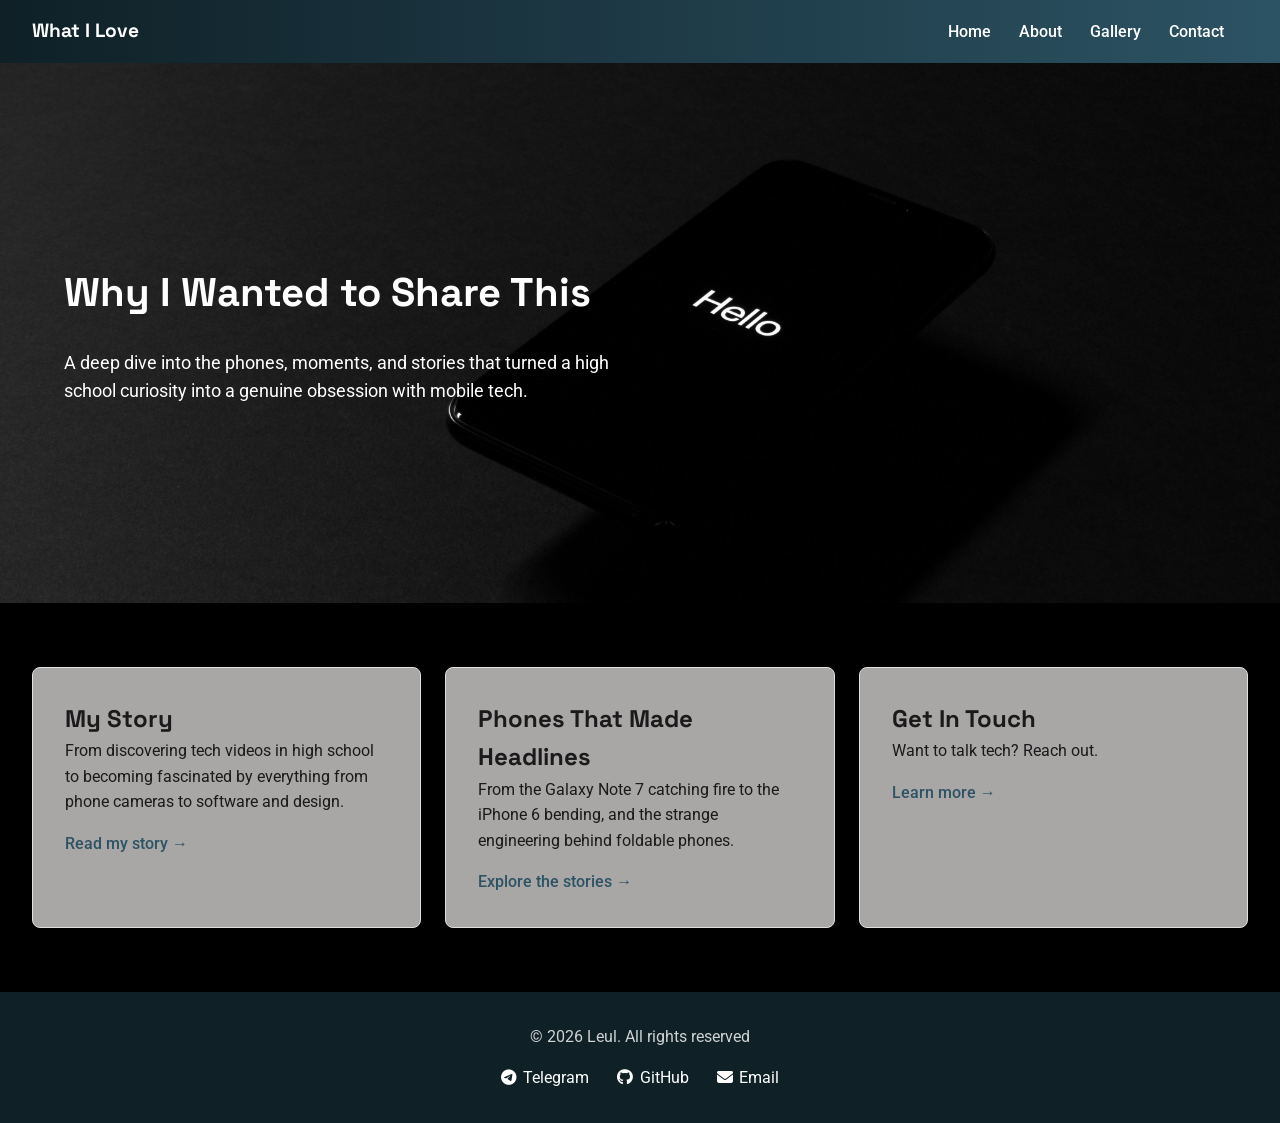
<file: index.html>
<!DOCTYPE html>
<html lang="en">
<head>
    <meta charset="UTF-8">
    <meta name="viewport" content="width=device-width, initial-scale=1.0">
    <title>What I Love-Phone</title>
    <link rel="stylesheet" href="styles/index.css">
    <link rel="stylesheet" href="https://cdnjs.cloudflare.com/ajax/libs/font-awesome/6.5.1/css/all.min.css">
</head>
<body>
    <a id="top"></a>
    <header>
        <a href="index.html" class="site-title">What I Love</a>
        <input type="checkbox" id="nav-toggle" class="nav-toggle">
        <label for="nav-toggle" class="hamburger">&#9776;</label>
        <nav>
            <a href="index.html">Home</a>
            <a href="about.html">About</a>
            <a href="gallery.html">Gallery</a>
            <a href="contact.html">Contact</a>
        </nav>
    </header>
    <section id="Hero">
        <h1>Why I Wanted to Share This</h1>
        <p>
             A deep dive into the phones, moments, and stories that turned a
            high school curiosity into a genuine obsession with mobile tech.
        </p>
    </section>
    <section class="preview">
        <div class="preview-card">
            <h2>My Story</h2>
            <p>
                From discovering tech videos in high school to becoming fascinated
                by everything from phone cameras to software and design.
            </p>
            <a href="about.html">Read my story →</a>
        </div>
    
        <div class="preview-card">
            <h2>Phones That Made Headlines</h2>
            <p>
                From the Galaxy Note 7 catching fire to the iPhone 6 bending,
                and the strange engineering behind foldable phones.
            </p>
            <a href="gallery.html">Explore the stories →</a>
        </div>
        
        <div class="preview-card">
            <h2>Get In Touch</h2>
            <p>Want to talk tech? Reach out.</p>
            <a href="contact.html">Learn more →</a>
        </div>

    </section>
    <footer>
        <p>&copy; 2026 Leul. All rights reserved</p>
        <a href="https://t.me/leeeeeul" target="_blank" title="Message me on telegram"><i class="fa-brands fa-telegram"></i>Telegram</a>
        <a href="https://github.com/Leul9719" target="_blank" title="check out my GitHub"><i class="fa-brands fa-github"></i>GitHub</a>
        <a href="mailto:lmekonnen793@gmail.com" title="Email me"><i class="fa-solid fa-envelope"></i>Email</a>
    </footer>
</body>
</html>
</file>
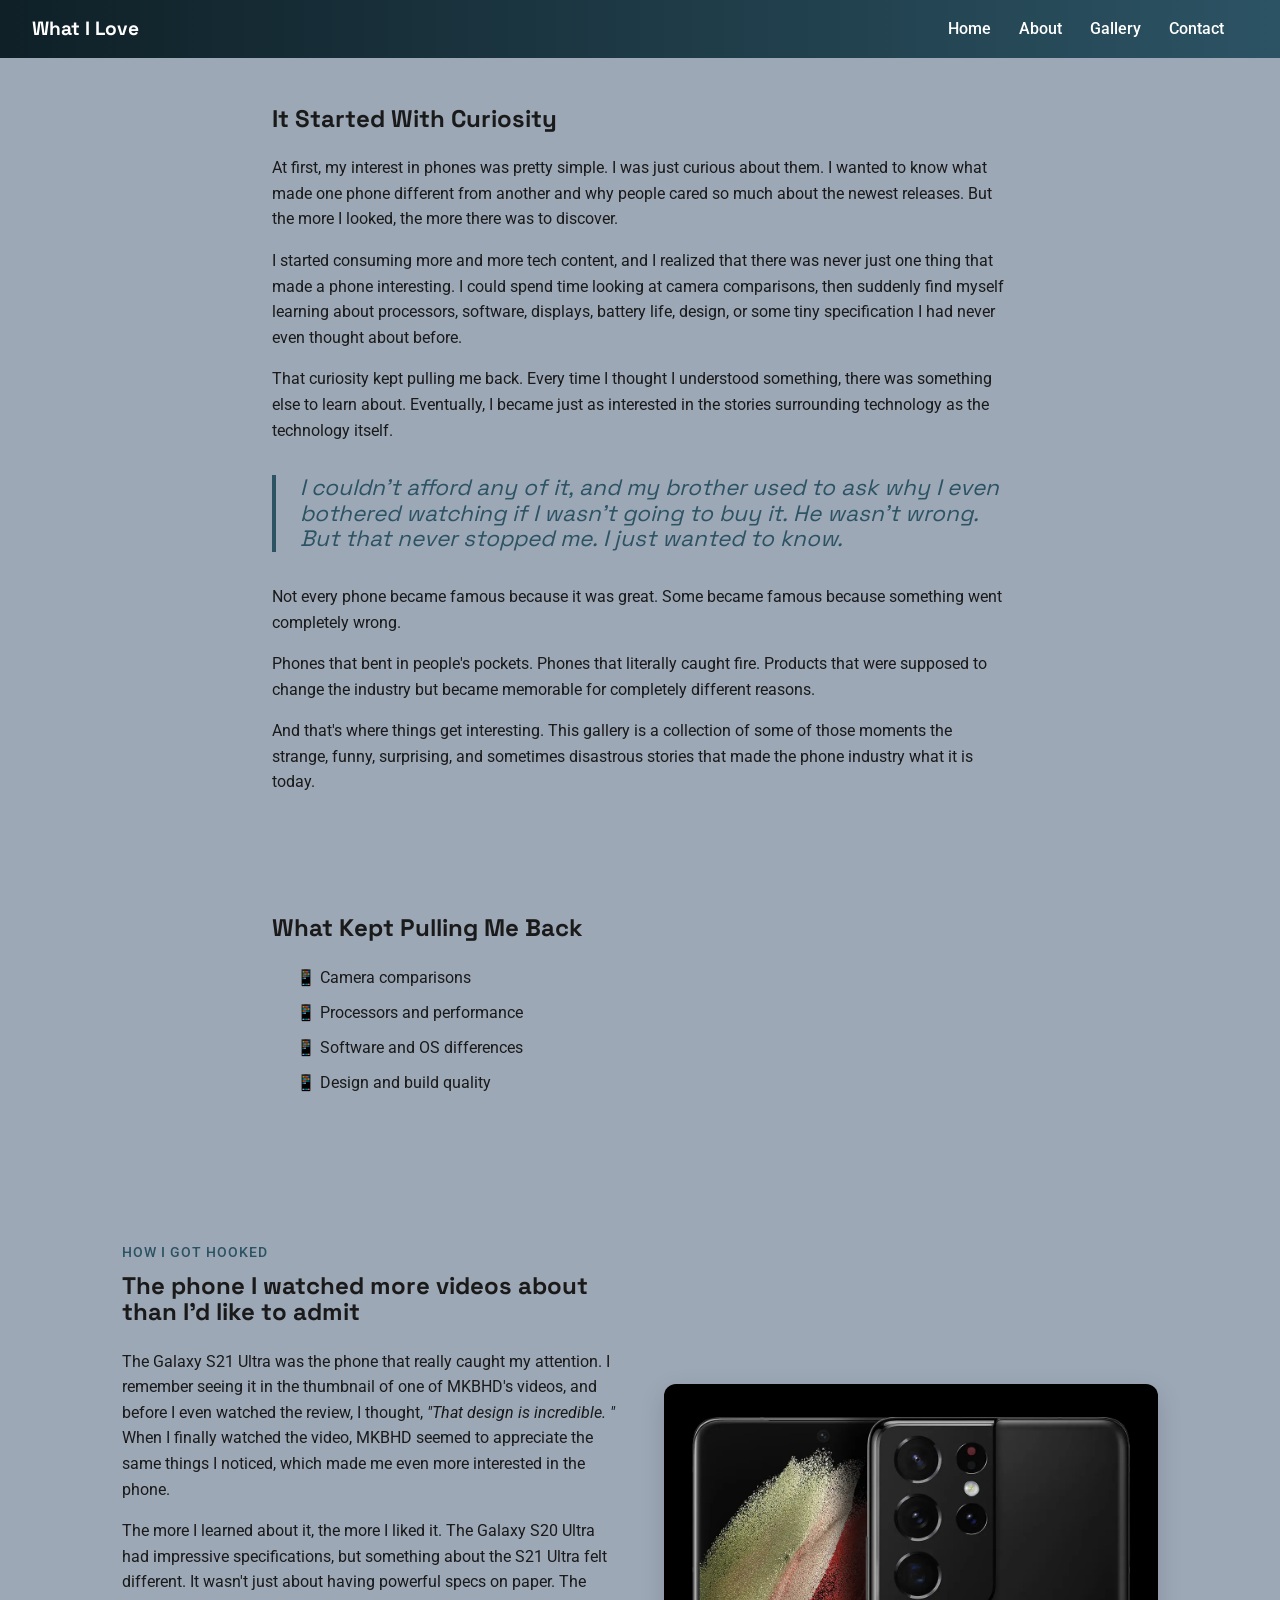
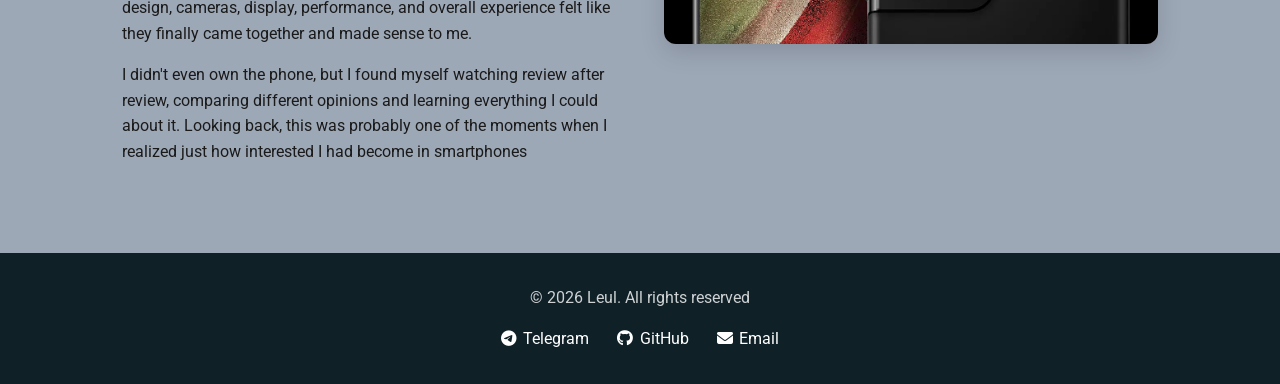
<file: about.html>
<!DOCTYPE html>
<html lang="en">
<head>
    <meta charset="UTF-8">
    <meta name="viewport" content="width=device-width, initial-scale=1.0">
    <title>About What I Love</title>
    <link rel="stylesheet" href="styles/about.css">
    <link rel="stylesheet" href="https://cdnjs.cloudflare.com/ajax/libs/font-awesome/6.5.1/css/all.min.css">
</head>
<body>
    <a id="top"></a>
    <header>
        <a href="index.html"  class="site-title">What I Love</a>
        <input type="checkbox" id="nav-toggle" class="nav-toggle">
        <label for="nav-toggle" class="hamburger">&#9776;</label>
        <nav>
            <a href="index.html">Home</a>
            <a href="about.html">About</a>
            <a href="gallery.html">Gallery</a>
            <a href="contact.html">Contact</a>
            <!--<a href="#top">Back to top</a>-->
        </nav>
    </header>
    <section>
        <h2>It Started With Curiosity</h2>
        <p>
            At first, my interest in phones was pretty simple. I was just curious about them. 
            I wanted to know what made one phone different from another and why people cared 
            so much about the newest releases. But the more I looked, the more there was to discover.
        </p>
        <p>
            I started consuming more and more tech content, and I realized that there was never just
            one thing that made a phone interesting. I could spend time looking at camera comparisons, 
            then suddenly find myself learning about processors, software, displays, battery life, design,
            or some tiny specification I had never even thought about before.
        </p>
        <p>    
            That curiosity kept pulling me back. Every time I thought I understood something, there was something else 
            to learn about. Eventually,
            I became just as interested in the stories surrounding technology as the technology itself. 

            <blockquote>
                I couldn't afford any of it, and my brother used to ask why I even bothered
                watching if I wasn't going to buy it. He wasn't wrong. But that never
                stopped me. I just wanted to know.
            </blockquote>


            Not every phone became famous because it was great. Some became famous because something went 
            completely wrong.
        </p>
        <p>
            Phones that bent in people's pockets. Phones that literally caught fire. Products that were supposed 
            to change the industry but became memorable for completely different reasons.
        </p>
        <p>    
            And that's where things 
            get interesting. This gallery is a collection of some of those moments  the strange, funny, surprising,
            and sometimes disastrous stories that made the phone industry what it is today.
        </p>
    </section>
    <section>
        <h2>What Kept Pulling Me Back</h2>
        <ul>
            <li>Camera comparisons</li>
            <li>Processors and performance</li>
            <li>Software and OS differences</li>
            <li>Design and build quality</li>
        </ul>
    </section>

    <section class="story-highlight">

        <div class="story-text">
            <p class="eyebrow">How I Got Hooked</p>

            <h2>The phone I watched more videos about than I'd like to admit</h2>
            <p>
                The Galaxy S21 Ultra was the phone that really caught my attention. 
                I remember seeing it in the thumbnail of one of MKBHD's videos, and 
                before I even watched the review, I thought, <em>"That design is incredible.
                "</em> When I finally watched the video, MKBHD seemed to appreciate the same
                things I noticed, which made me even more interested in the phone.
            </p>
            <p>
                The more I learned about it, the more I liked it. The Galaxy S20 Ultra had 
                impressive specifications, but something about the S21 Ultra felt different. 
                It wasn't just about having powerful specs on paper. The design, cameras, display, 
                performance, and overall experience felt like they finally came together and made sense to me.
            </p>
            <p>
                I didn't even own the phone, but I found myself watching review after review, comparing 
                different opinions and learning everything I could about it. Looking back, this was probably 
                one of the moments when I realized just how interested I had become in smartphones
            </p>
        </div>
        <div class="story-image">
            <a href="https://youtu.be/tn2AgrwXpNQ" target="_blank" title="Watch MKBHD's S21 Ultra first review">
            <img src="images/galaxy-s21-ultra.jpg" alt="Samsung Galaxy S21 Ultra">
            </a>
        </div>
    </section>

    <footer>
        <p>&copy; 2026 Leul. All rights reserved</p>
        <a href="https://t.me/leeeeeul" target="_blank" title="Message me on telegram"><i class="fa-brands fa-telegram"></i>Telegram</a>
        <a href="https://github.com/Leul9719" target="_blank" title="check out my GitHub"><i class="fa-brands fa-github"></i>GitHub</a>
        <a href="mailto:lmekonnen793@gmail.com" title="Email me"><i class="fa-solid fa-envelope"></i>Email</a>
    </footer>
</body>
</html>
</file>
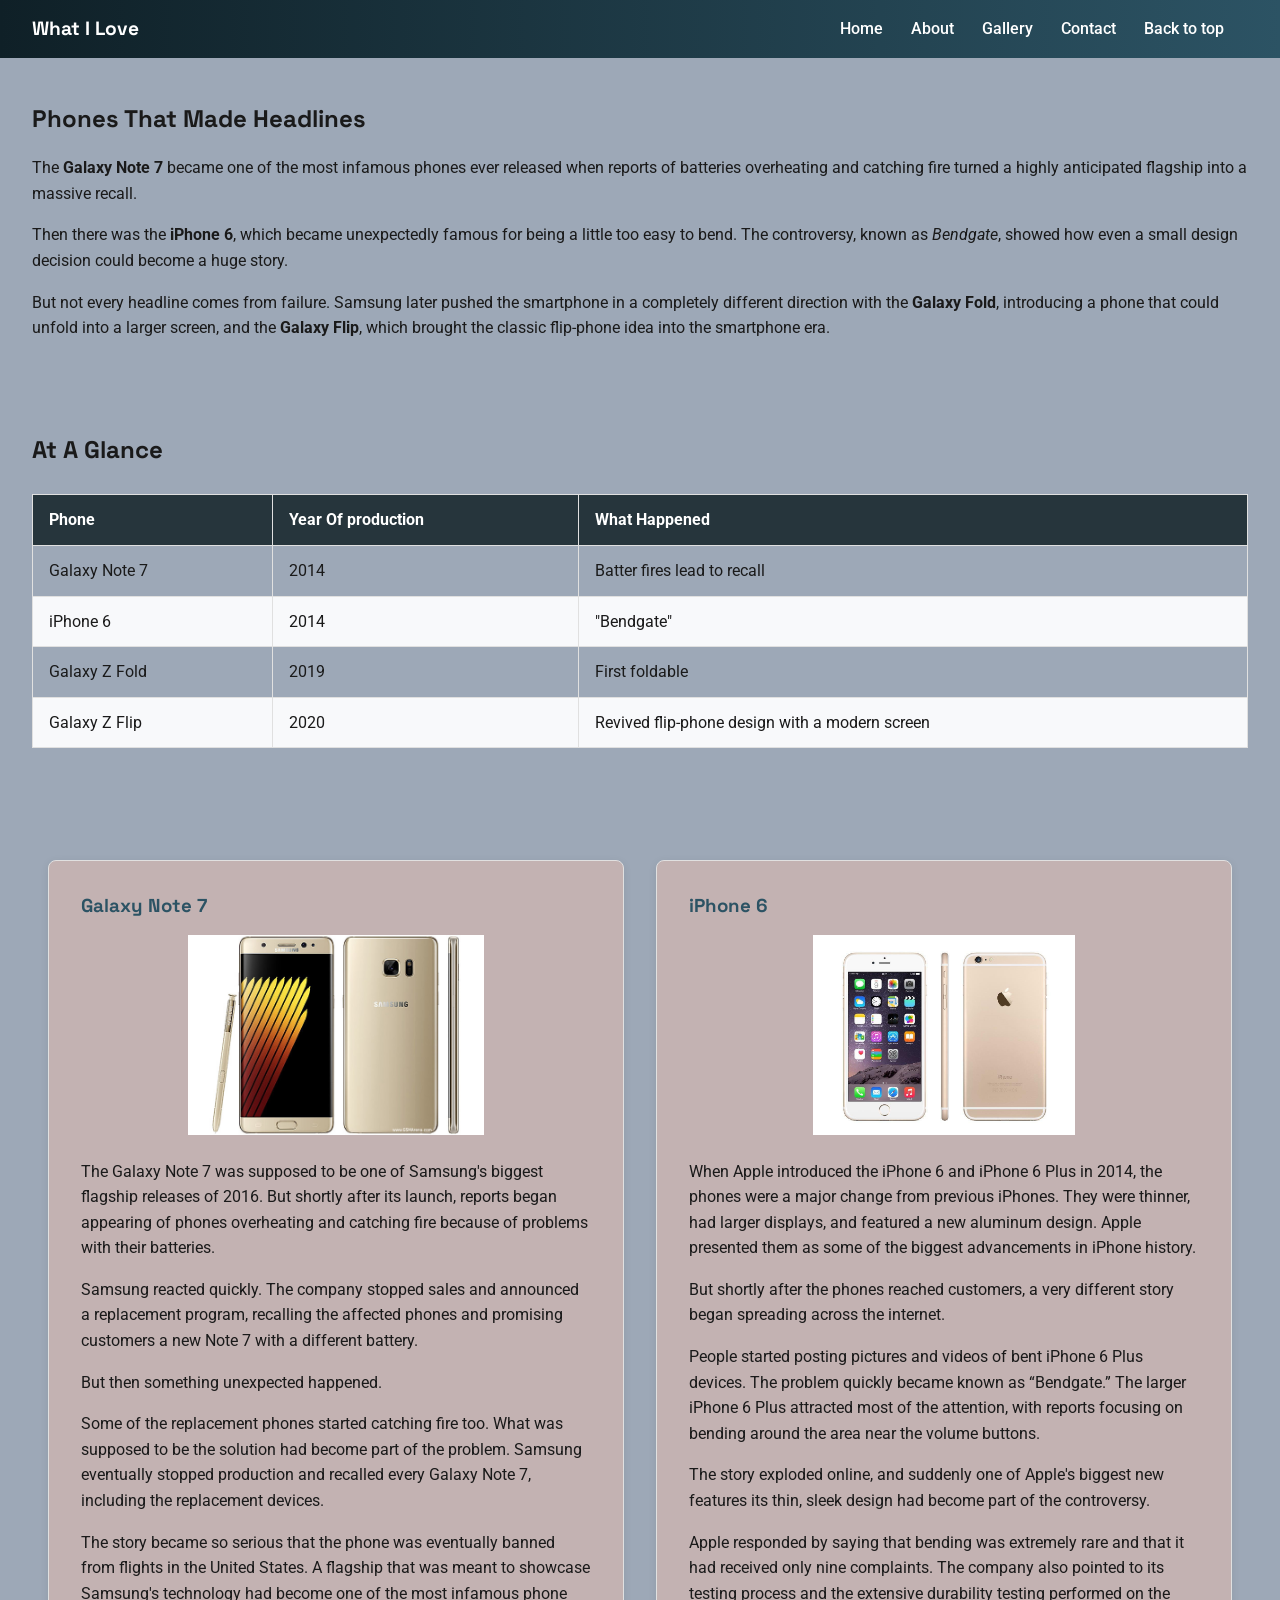
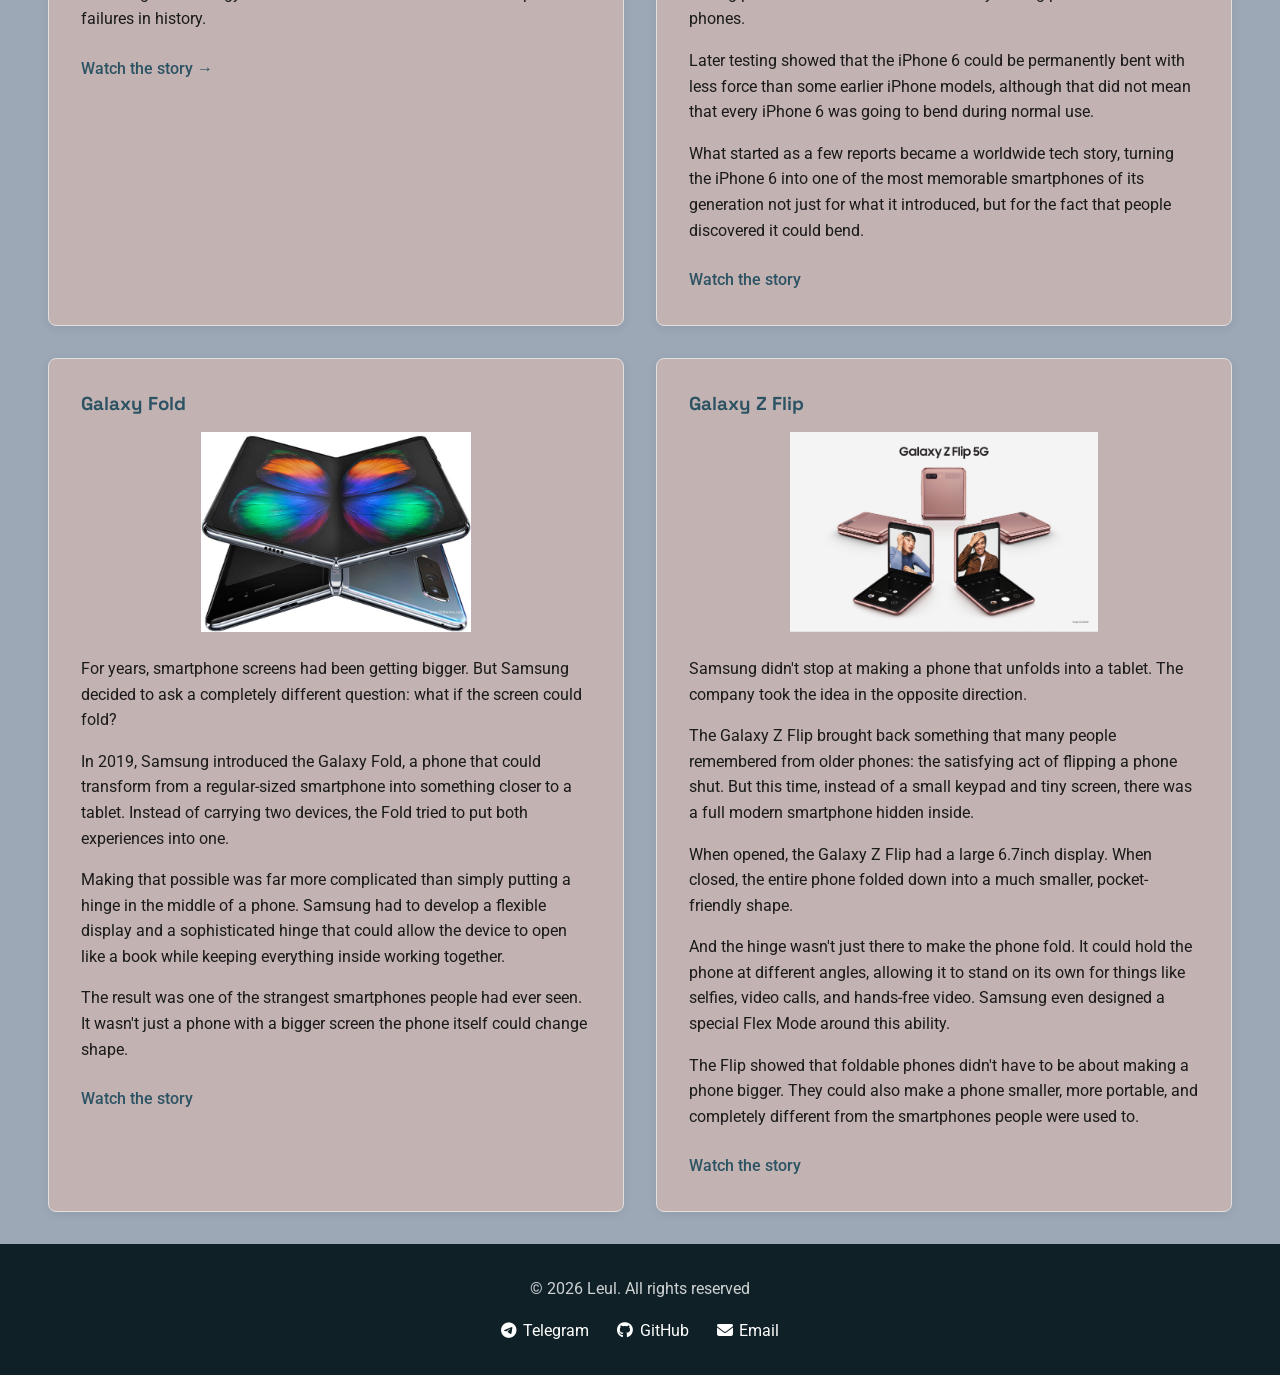
<file: gallery.html>
<!DOCTYPE html>
<html lang="en">
<head>
    <meta charset="UTF-8">
    <meta name="viewport" content="width=device-width, initial-scale=1.0">
    <title>Gallery What I Love</title>
    <link rel="stylesheet" href="styles/gallery.css">
    <link rel="stylesheet" href="https://cdnjs.cloudflare.com/ajax/libs/font-awesome/6.5.1/css/all.min.css">
</head>
<body>
    <a id="top"></a>
    <header>
        <a href="index.html"  class="site-title">What I Love</a>
        <input type="checkbox" id="nav-toggle" class="nav-toggle">
        <label for="nav-toggle" class="hamburger">&#9776;</label>
        <nav>
            <a href="index.html">Home</a>
            <a href="about.html">About</a>
            <a href="gallery.html">Gallery</a>
            <a href="contact.html">Contact</a>
            <a href="#top">Back to top</a>
        </nav>
    </header>
    <section>
        <h2>Phones That Made Headlines</h2>
        <p>
            The <strong>Galaxy Note 7</strong> became one of the most infamous phones
            ever released when reports of batteries overheating and catching fire
            turned a highly anticipated flagship into a massive recall.
        </p>
        <p>
            Then there was the <strong>iPhone 6</strong>, which became unexpectedly
            famous for being a little too easy to bend. The controversy, known as
            <em>Bendgate</em>, showed how even a small design decision could become
            a huge story.
        </p>
        <p>
            But not every headline comes from failure. Samsung later pushed the
            smartphone in a completely different direction with the
            <strong>Galaxy Fold</strong>, introducing a phone that could unfold into
            a larger screen, and the <strong>Galaxy Flip</strong>, which brought the
            classic flip-phone idea into the smartphone era.
        </p>
    </section>

    <section>
        <h2>At A Glance</h2>
        <table>
            <thead>
                <tr>
                    <th>Phone</th>
                    <th>Year Of production</th>
                    <th>What Happened</th>
                </tr>
            </thead>
            <tbody>
                <tr>
                    <td>Galaxy Note 7</td>
                    <td>2014</td>
                    <td>Batter fires lead to recall</td>
                </tr>
                <tr>
                    <td>iPhone 6</td>
                    <td>2014</td>
                    <td>"Bendgate"</td>
                </tr>
                <tr>
                    <td>Galaxy Z Fold</td>
                    <td>2019</td>
                    <td>First foldable</td>
                </tr>
                <tr>
                    <td>Galaxy Z Flip</td>
                    <td>2020</td>
                    <td>Revived flip-phone design with a modern screen</td>
                </tr>
            </tbody>
        </table>
    </section>
    <section class="gallery-grid">
        <div class="gallery-item">
            <h3>Galaxy Note 7</h3>
            <img src="images/note7.jpg" alt="Samsung Galaxy Note 7">
            <p>
                The Galaxy Note 7 was supposed to be one of Samsung's biggest
                flagship releases of 2016. But shortly after its launch, reports
                began appearing of phones overheating and catching fire because
                of problems with their batteries.
            </p>

            <p>
                Samsung reacted quickly. The company stopped sales and announced
                a replacement program, recalling the affected phones and promising
                customers a new Note 7 with a different battery.
            </p>

            <p>
                But then something unexpected happened.
            </p>

            <p>
                Some of the replacement phones started catching fire too.
                What was supposed to be the solution had become part of the
                problem. Samsung eventually stopped production and recalled
                every Galaxy Note 7, including the replacement devices.
            </p>

            <p>
                The story became so serious that the phone was eventually banned
                from flights in the United States. A flagship that was meant to
                showcase Samsung's technology had become one of the most infamous
                phone failures in history.
            </p>

            <a href="https://www.youtube.com/watch?v=CSB93veNiC0" target="_blank" title="Watch on YouTube">Watch the story →</a>
        </div>

        <div class="gallery-item">
            <h3>iPhone 6</h3>
            <img src="images/iPhone-6.jpg" alt="iPhone 6">
            
            <p>
                When Apple introduced the iPhone 6 and iPhone 6 Plus in 2014, 
                the phones were a major change from previous iPhones. They were 
                thinner, had larger displays, and featured a new aluminum design. 
                Apple presented them as some of the biggest advancements in iPhone history.
            </p>
            <p>
                But shortly after the phones reached customers, a very different story began 
                spreading across the internet.
            </p>
            <p>
                People started posting pictures and videos of bent iPhone 6 Plus devices. 
                The problem quickly became known as “Bendgate.” The larger iPhone 6 Plus 
                attracted most of the attention, with reports focusing on bending around 
                the area near the volume buttons.
            </p>
            <p>
                The story exploded online, and suddenly one of Apple's biggest new features  
                its thin, sleek design had become part of the controversy.
            </p>
            <p>
                Apple responded by saying that bending was extremely rare and that it had 
                received only nine complaints. The company also pointed to its testing process 
                and the extensive durability testing performed on the phones.
            </p>
            <p>
                Later testing showed that the iPhone 6 could be permanently bent with less force 
                than some earlier iPhone models, although that did not mean that every iPhone 6 
                was going to bend during normal use.
            </p>
            <p>
                What started as a few reports became a worldwide tech story, turning the iPhone 6 
                into one of the most memorable smartphones of its generation  not just for what it 
                introduced, but for the fact that people discovered it could bend.
            </p>

            <a href="https://www.youtube.com/watch?v=znK652H6yQM" target="_blank" title="Watch on YouTube">Watch the story</a>
        </div>

        <div class="gallery-item">
            <h3>Galaxy  Fold</h3>
            <img src="images/samsung-galaxy-fold-7.jpg" alt="Galaxy Z Fold">
            <p>
                For years, smartphone screens had been getting bigger. But Samsung
                decided to ask a completely different question: what if the screen
                could fold?
            </p>
            <p>
                In 2019, Samsung introduced the Galaxy Fold, a phone that could
                transform from a regular-sized smartphone into something closer to
                a tablet. Instead of carrying two devices, the Fold tried to put
                both experiences into one.
            </p>
            <p>
                Making that possible was far more complicated than simply putting
                a hinge in the middle of a phone. Samsung had to develop a flexible
                display and a sophisticated hinge that could allow the device to
                open like a book while keeping everything inside working together.
            </p>
            <p>
                The result was one of the strangest smartphones people had ever
                seen. It wasn't just a phone with a bigger screen  the phone
                itself could change shape.
            </p>

            <a href="https://www.youtube.com/watch?v=6C_4Bz62b0E" target="_blank" title="Watch on YouTube">Watch the story</a>
        </div>
        
        <div class="gallery-item">
            <h3>Galaxy Z Flip</h3>
            <img src="images/Galaxy_Z_Flip_5G.jpg" alt="Galaxy Z Flip">
            <p>
                Samsung didn't stop at making a phone that unfolds into a tablet.
                The company took the idea in the opposite direction.
            </p>

            <p>
                The Galaxy Z Flip brought back something that many people
                remembered from older phones: the satisfying act of flipping a
                phone shut. But this time, instead of a small keypad and tiny
                screen, there was a full modern smartphone hidden inside.
            </p>

            <p>
                When opened, the Galaxy Z Flip had a large 6.7inch display.
                When closed, the entire phone folded down into a much smaller,
                pocket-friendly shape.
            </p>

            <p>
                And the hinge wasn't just there to make the phone fold. It could
                hold the phone at different angles, allowing it to stand on its
                own for things like selfies, video calls, and hands-free video.
                Samsung even designed a special Flex Mode around this ability.
            </p>

            <p>
                The Flip showed that foldable phones didn't have to be about making
                a phone bigger. They could also make a phone smaller, more
                portable, and completely different from the smartphones people
                were used to.
            </p>

            <a href="https://www.youtube.com/watch?v=Y7qTp9J74RA" target="_blank" title="Watch on YouTube">Watch the story</a>
        </div>
    </section>
    <footer>
        <p>&copy; 2026 Leul. All rights reserved</p>
        <a href="https://t.me/leeeeeul" target="_blank" title="Message me on telegram"><i class="fa-brands fa-telegram"></i>Telegram</a>
        <a href="https://github.com/Leul9719" target="_blank" title="check out my GitHub"><i class="fa-brands fa-github"></i>GitHub</a>
        <a href="mailto:lmekonnen793@gmail.com" title="Email me"><i class="fa-solid fa-envelope"></i>Email</a>
    </footer>
</body>
</html>
</file>
<file: styles/index.css>
@import url('https://fonts.googleapis.com/css2?family=Space+Grotesk:wght@500;700&family=Roboto:wght@400;500&display=swap');
*{
    margin: 0;
    padding: 0;
    box-sizing: border-box;
}
body{
    font-family: 'Roboto' , sans-serif;
    color: #1a1a1a;
    line-height: 1.6;
}

h1, h2, h3{
    font-family: 'Space Grotesk' , sans-serif ;
}

header {
    background: linear-gradient(to right, #0f2027, #2c5364);
    padding: 1rem 2rem;
    position: sticky;
    top: 0;
    z-index: 10;
    display: flex;
    justify-content: space-between;
    align-items: center;
    flex-wrap: wrap;
}


.nav-toggle {
    display: none;
}

.hamburger {
    display: none;
    cursor: pointer;
    font-size: 1.8rem;
    color: #ffffff;
}

nav a{
    color: #ffffff;
    text-decoration: none;
    margin-right: 1.5rem;
    font-weight: 500;
    position: relative;
}

nav a::after {
    content: '';
    position: absolute;
    left: 0;
    bottom: -4px;
    width: 100%;
    height: 2px;
    background-color: #4dd0e1;
    transform: scaleX(0);
    transform-origin: left;
    transition: transform 0.3s ease;
}

nav a:hover::after {
    transform: scaleX(1);
}

.site-title {
    color: #ffffff;
    font-family: 'Space Grotesk', sans-serif;
    font-weight: 700;
    font-size: 1.2rem;
    text-decoration: none;
}

#Hero{
    background-image: url(../images/hero-bg.jpg);
    background-size: cover;
    background-position: center;
    background-repeat: no-repeat;
    color: #ffffff;
    min-height: 60vh;
    display: flex;
    flex-direction: column;
    justify-content: center;
    align-items: flex-start;
    padding: 4rem;
    text-align: left;
}


#Hero h1{
    font-size: 2.5rem;
    max-width: 650px;

}

#Hero p {
    font-size: 1.1rem;
    max-width: 550px;
    margin-top: 1.5rem;
    text-align: left;
}

#Hero {
    animation: slideIntro 1.2s ease-in;
}

@keyframes slideIntro {
    from {
        opacity: 0;
        transform: translateY(20px);
     }
    to {
        opacity: 1;
        transform: translateY(0);
    }
}

.preview{
    display: flex;
    justify-content: space-between;
    align-items: stretch;
    gap: 1.5rem;
    padding: 4rem 2rem;
    background-color: #000000;
}

.preview-card{
    flex: 1;
    background-color: #a9a6a6;
    padding: 2rem;
    border: 1px solid #e0e0e0;
    border-radius: 8px;
    box-shadow: 0 2px 8px rgba(0, 0, 0, 0.08);
    transition: transform 0.25s ease, box-shadow 0.25s ease;
}

.preview-card:hover {
    transform: translateY(-8px);
    box-shadow: 0 12px 24px rgba(0, 0, 0, 0.15);
}

/*.preview-card:hover {
    animation: wobble 0.4s ease;
}

@keyframes wobble {
    0%, 100% { transform: rotate(0deg); }
    25% { transform: rotate(-2deg); }
    75% { transform: rotate(2deg); }
}*/

.preview-card a{
    display: inline-block;
    margin-top: 1rem;
    color: #2c5364;
    font-weight: 500;
    text-decoration: none;
}

.preview-card a:hover{
    text-decoration: underline;
}



@media screen and (max-width:1024px) {
    .preview{
        flex-wrap: wrap;
    }

    .preview-card{
        flex: 1 1 45%;
    }
}

@media screen and (max-width: 600px) {
    nav {
        display: none;
        flex-direction: column;
        width: 100%;
        margin-top: 1rem;
    }

    .nav-toggle:checked ~ nav {
        display: flex;
     }

    header {
    justify-content: space-between;
    }

    .hamburger {
    display: block;
    }

    #Hero {
        text-align: center;
        align-items: center;
        padding: 3rem 1.5rem;
    }

    #Hero h1 {
        font-size: 1.75rem;
    }

    #Hero p {
        font-size: 1rem;
        text-align: center;
    }

    .preview {
        flex-direction: column;
    }

    .preview-card {
        flex: 1 1 100%;
    }
}


footer{
    background-color: #0f2027;
    color: #ffffff;
    padding: 2rem 2.5rem;
    text-align: center;
}

footer p{
    margin-bottom: 1rem;
    opacity: 0.8;
}

footer a:link,
footer a:visited{
    color: #ffffff;
    text-decoration: none;
    margin: 0 0.75rem;
    transition: color 0.2s ease;
} 

footer a:hover{
    color: #4dd0e1;
}



footer a:active{
    color: #2c5364;
}

footer i{
    margin-right: 0.4rem;
}
</file>
<file: styles/about.css>
@import url('https://fonts.googleapis.com/css2?family=Space+Grotesk:wght@500;700&family=Roboto:wght@400;500&display=swap');

*{
    margin: 0;
    padding: 0;
    box-sizing: border-box;
}

body{
    font-family: "Roboto" , sans-serif;
    color: #1a1a1a;
    line-height: 1.6rem;
    background-color: #9da8b7;
}

h1, h2, h3{
    font-family: 'Space Grotesk' , sans-serif ;
}




header {
  background: linear-gradient(to right, #0f2027, #2c5364);
  padding: 1rem 2rem;
  position: sticky;
  top: 0;
  z-index: 10;
  display: flex;
  justify-content: flex-end;
  align-items: center;
  flex-wrap: wrap;
}

header {
    justify-content: space-between;
}

nav a{
    color: #ffffff;
    text-decoration: none;
    margin-right: 1.5rem;
    font-weight: 500;
    position: relative;
}

nav a::after {
    content: '';
    position: absolute;
    left: 0;
    bottom: -4px;
    width: 100%;
    height: 2px;
    background-color: #4dd0e1;
    transform: scaleX(0);
    transform-origin: left;
    transition: transform 0.3s ease;
}

nav a:hover::after {
    transform: scaleX(1);
}

.nav-toggle {
  display: none;
}

.hamburger {
  display: none;
  cursor: pointer;
  font-size: 1.8rem;
  color: #ffffff;
}

.site-title {
    color: #ffffff;
    font-family: 'Space Grotesk', sans-serif;
    font-weight: 700;
    font-size: 1.2rem;
    text-decoration: none;
}




section{
    padding: 3rem 2rem;
    max-width: 800px;
    margin: 0 auto;
}

section h2{
    margin-bottom: 1.5rem;
}

section p{
    margin-bottom: 1rem;
}

section p:last-child{
    margin-bottom: 1.5rem;
}

h2 + ul{
    margin-bottom: 2rem;
    padding-left: 1.5rem;
}

h2 + ul li{
    margin-bottom: 0.6rem;
}

blockquote {
    font-size: 1.4rem;
    font-family: 'Space Grotesk', sans-serif;
    border-left: 4px solid #2c5364;
    padding-left: 1.5rem;
    margin: 2rem 0;
    color: #2c5364;
    font-style: italic;
}

ul li::before {
    content: '📱 ';
}
ul {
    list-style: none;
}

ul li:hover {
    color: #2c5364;
    transform: translateX(4px);
    transition: all 0.2s ease;
}


.story-highlight {
    display: flex;
    align-items: center;
    gap: 3rem;
    padding: 4rem 2rem;
    max-width: 1100px;
    margin: 0 auto;
}

.story-text {
    flex: 1;
}

.eyebrow {
    color: #2c5364;
    font-weight: 500;
    letter-spacing: 1px;
    text-transform: uppercase;
    font-size: 0.85rem;
    margin-bottom: 0.5rem;
}

.story-image {
    flex: 1;
}

.story-image img {
    width: 100%;
    border-radius: 12px;
    box-shadow: 0 8px 24px rgba(0, 0, 0, 0.15);
}

.story-image a img {
    display: block;
}





@media screen and (max-width: 1024px) {
    section {
        padding: 2.5rem 1.5rem;
    }

    section p {
        max-width: 100%;
    }
}

@media screen and (max-width: 600px) {
    header {
        justify-content: space-between;
    }

    .hamburger {
        display: block;
    }

    nav {
        display: none;
        flex-direction: column;
        width: 100%;
        margin-top: 1rem;
    }

    .nav-toggle:checked ~ nav {
        display: flex;
    }

    .story-highlight {
        flex-direction: column;
    }

    section {
        padding: 2rem 1.5rem;
    }
}


footer{
    background-color: #0f2027;
    color: #ffffff;
    padding: 2rem 2.5rem;
    text-align: center;
}

footer p{
    margin-bottom: 1rem;
    opacity: 0.8;
}

footer a:link,
footer a:visited{
    color: #ffffff;
    text-decoration: none;
    margin: 0 0.75rem;
    transition: color 0.2s ease;
} 

footer a:hover{
    color: #4dd0e1;
}

footer a:active{
    color: #2c5364;
}

footer i{
    margin-right: 0.4rem;
}



footer{
    background-color: #0f2027;
    color: #ffffff;
    padding: 2rem 2.5rem;
    text-align: center;
}

footer p{
    margin-bottom: 1rem;
    opacity: 0.8;
}

footer a:link,
footer a:visited{
    color: #ffffff;
    text-decoration: none;
    margin: 0 0.75rem;
    transition: color 0.2s ease;
} 

footer a:hover{
    color: #4dd0e1;
}

footer a:active{
    color: #2c5364;
}

footer i{
    margin-right: 0.4rem;
}
</file>
<file: styles/gallery.css>
@import url('https://fonts.googleapis.com/css2?family=Space+Grotesk:wght@500;700&family=Roboto:wght@400;500&display=swap');


*{
    margin: 0;
    padding: 0;
    box-sizing: border-box;
}

body{
    font-family: "Roboto" , sans-serif;
    color: #1a1a1a;
    line-height: 1.6rem;
    background-color: #9da8b7;
}

h1, h2, h3{
    font-family: "Space Grotesk" , sans-serif;
}

header {
    background: linear-gradient(to right, #0f2027, #2c5364);
    padding: 1rem 2rem;
    position: sticky;
    top: 0;
    z-index: 10;
    display: flex;
    justify-content: flex-end;
    align-items: center;
    flex-wrap: wrap;
}

header {
    justify-content: space-between;
}

nav a{
    color: #ffffff;
    text-decoration: none;
    margin-right: 1.5rem;
    font-weight: 500;
    position: relative;
}

nav a::after {
    content: '';
    position: absolute;
    left: 0;
    bottom: -4px;
    width: 100%;
    height: 2px;
    background-color: #4dd0e1;
    transform: scaleX(0);
    transform-origin: left;
    transition: transform 0.3s ease;
}

nav a:hover::after {
    transform: scaleX(1);
}

.nav-toggle {
    display: none;
}

.hamburger {
    display: none;
    cursor: pointer;
    font-size: 1.8rem;
    color: #ffffff;
}

.site-title {
    color: #ffffff;
    font-family: 'Space Grotesk', sans-serif;
    font-weight: 700;
    font-size: 1.2rem;
    text-decoration: none;
}


section{
    padding: 3rem 2rem;
}

section h2{
    margin-bottom: 1.5rem;
}

section p{
    max-width: 800-x;
    margin-bottom: 1rem;
}

section p:last-child{
    margin-bottom: 0;
}

.gallery-grid{
    display: grid;
    grid-template-columns: repeat(2, 1fr);
    gap: 2rem;
    padding: 2rem 3rem;
}

.gallery-item{
    background-color: #c3b2b2;
    border: 1px solid #e0e0e0;
    border-radius: 8px;
    padding: 2rem;
    box-shadow: 0 2px 8px rgba(0, 0, 0, 0.08);
}


.gallery-item h3{
    margin-bottom: 1rem;
    color: #2c5364;
}

.gallery-item p{
    margin-bottom: 1rem;
}

.gallery-item p:last-child{
    margin-bottom: 0;
}

.gallery-item a{
    display: inline-block;
    margin-top: 0.5rem;
    color: #2c5364;
    font-weight: 500;
    text-decoration: none;
}

.gallery-item a:hover{
    text-decoration: underline;
}

.gallery-item img{
    width: 100%;
    height: 200px;
    object-fit: contain;
    border-radius: 6px;
    margin-bottom: 1rem;
}


table{
    width: 100%;
    border-collapse: collapse;
    margin: 2rem 0;
}


th, td{
    padding: 0.75rem 1rem;
    text-align: left;
    border: 1px solid #e0e0e0;
}

thead{
    background-color: #26353c;
    color: #ffffff;
}

tbody tr:nth-child(even){
    background-color: #f8f9fb;
}



@media screen and (max-width: 1024px) {
    section {
        padding: 2.5rem 1.5rem;
    }

    section p {
        max-width: 100%;
    }

    table {
        font-size: 0.9rem;
    }
}

@media screen and (max-width: 600px) {

    header {
        justify-content: space-between;
    }

    .hamburger {
        display: block;
    }

    nav {
        display: none;
        flex-direction: column;
        width: 100%;
        margin-top: 1rem;
    }

    .nav-toggle:checked ~ nav {
        display: flex;
    }

    .gallery-grid {
        grid-template-columns: 1fr;
    }

    table {
        display: block;
        overflow-x: auto;
        white-space: nowrap;
    }
}






footer{
    background-color: #0f2027;
    color: #ffffff;
    padding: 2rem 2.5rem;
    text-align: center;
}

footer p{
    margin-bottom: 1rem;
    opacity: 0.8;
}

footer a:link,
footer a:visited{
    color: #ffffff;
    text-decoration: none;
    margin: 0 0.75rem;
    transition: color 0.2s ease;
} 

footer a:hover{
    color: #4dd0e1;
}

footer a:active{
    color: #2c5364;
}

footer i{
    margin-right: 0.4rem;
}
</file>
